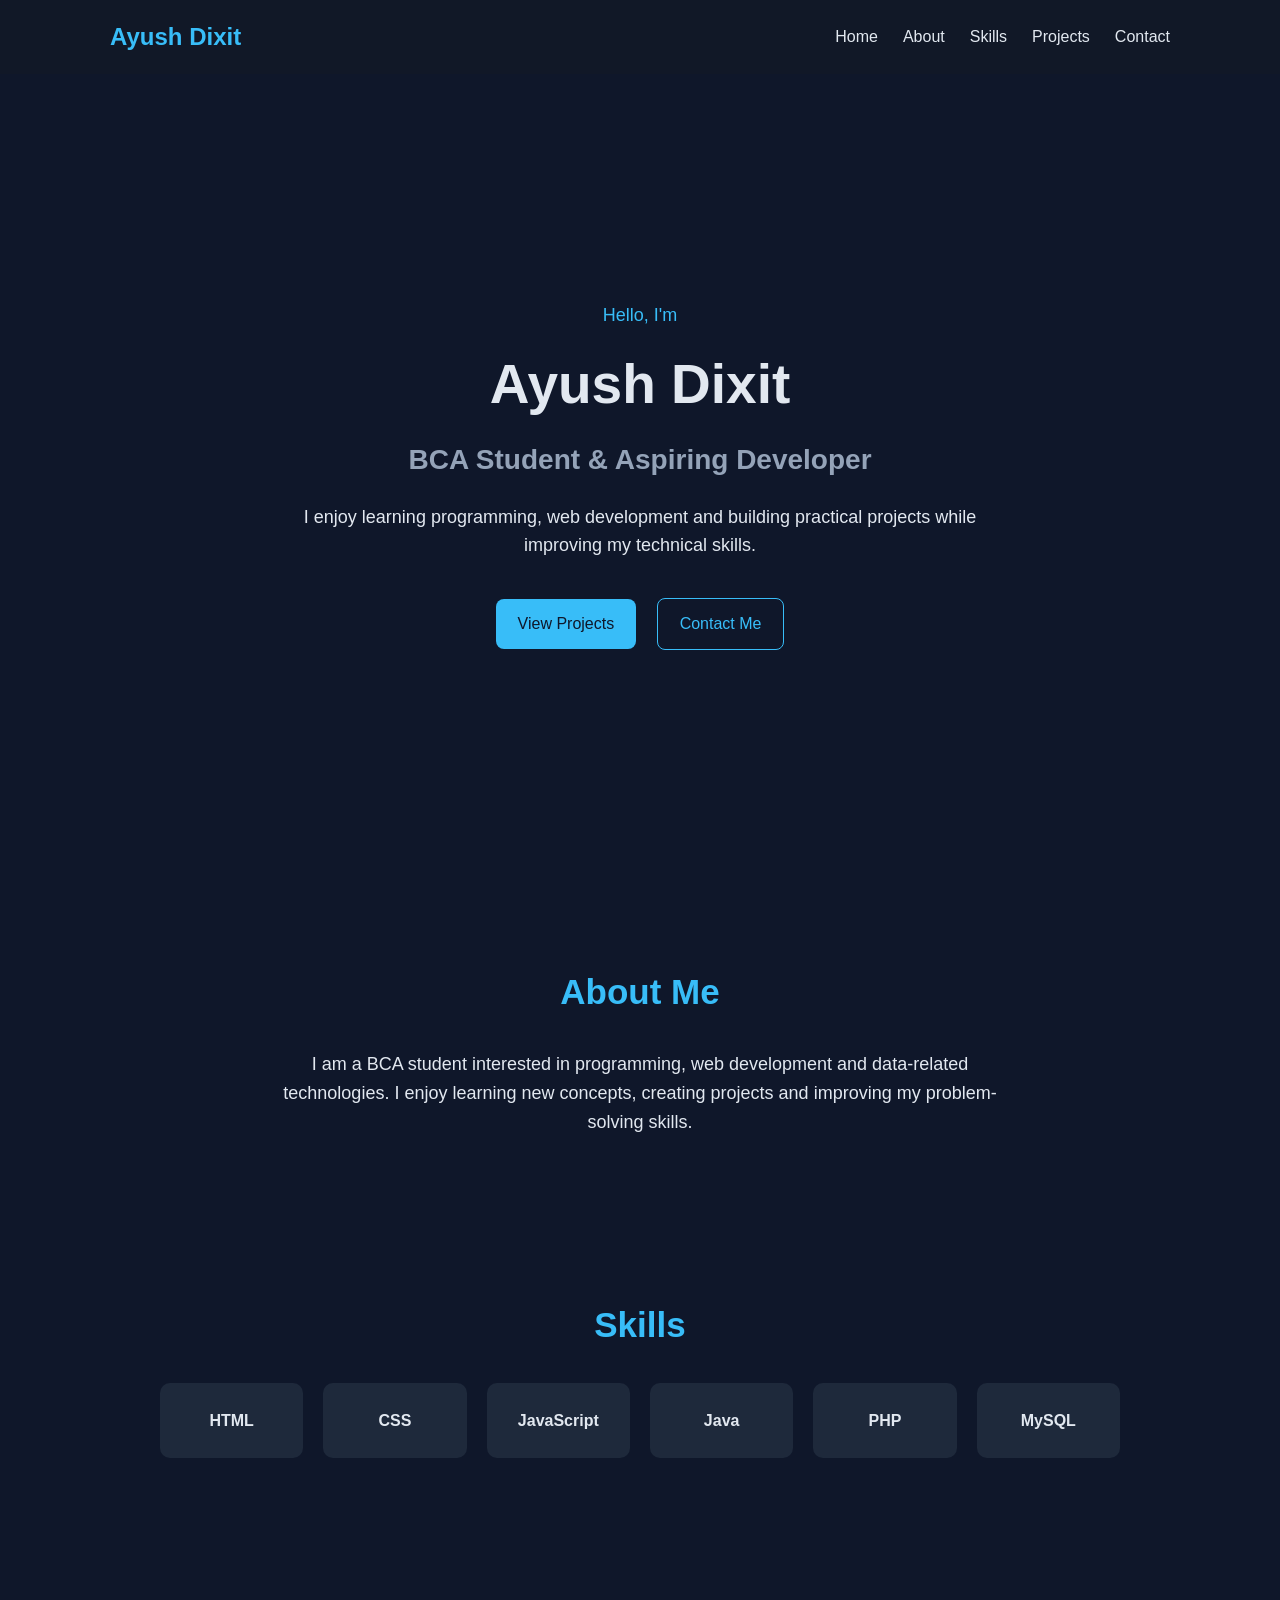
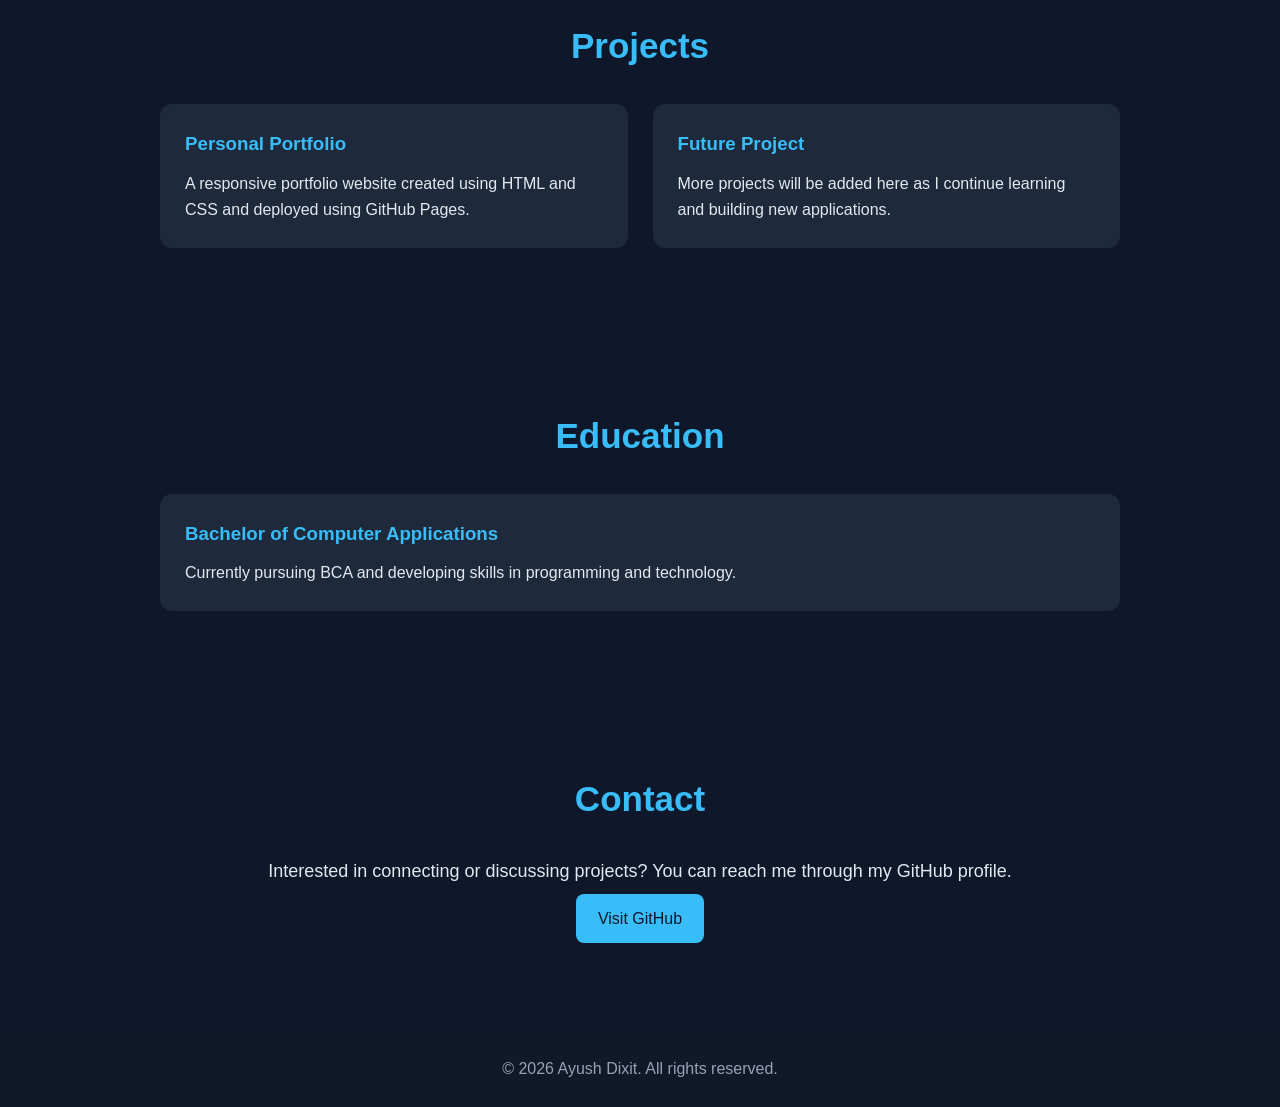
<file: index.html>
<!DOCTYPE html>
<html lang="en">
<head>
    <meta charset="UTF-8">
    <meta name="viewport" content="width=device-width, initial-scale=1.0">

    <title>Ayush Dixit | Portfolio</title>

    <meta name="description"
          content="Ayush Dixit's portfolio showcasing skills, projects, education and web development work.">

    <link rel="stylesheet" href="style.css">
</head>

<body>

    <header>
        <nav>
            <h2 class="logo">Ayush Dixit</h2>

            <ul>
                <li><a href="#home">Home</a></li>
                <li><a href="#about">About</a></li>
                <li><a href="#skills">Skills</a></li>
                <li><a href="#projects">Projects</a></li>
                <li><a href="#contact">Contact</a></li>
            </ul>
        </nav>
    </header>

    <main>

        <section id="home" class="hero">
            <div class="hero-content">
                <p class="intro">Hello, I'm</p>

                <h1>Ayush Dixit</h1>

                <h2>BCA Student & Aspiring Developer</h2>

                <p>
                    I enjoy learning programming, web development and building
                    practical projects while improving my technical skills.
                </p>

                <div class="buttons">
                    <a href="#projects" class="btn primary-btn">View Projects</a>
                    <a href="#contact" class="btn secondary-btn">Contact Me</a>
                </div>
            </div>
        </section>


        <section id="about" class="section">
            <h2 class="section-title">About Me</h2>

            <p class="section-text">
                I am a BCA student interested in programming, web development
                and data-related technologies. I enjoy learning new concepts,
                creating projects and improving my problem-solving skills.
            </p>
        </section>


        <section id="skills" class="section">
            <h2 class="section-title">Skills</h2>

            <div class="skills-container">
                <div class="skill-card">HTML</div>
                <div class="skill-card">CSS</div>
                <div class="skill-card">JavaScript</div>
                <div class="skill-card">Java</div>
                <div class="skill-card">PHP</div>
                <div class="skill-card">MySQL</div>
            </div>
        </section>


        <section id="projects" class="section">
            <h2 class="section-title">Projects</h2>

            <div class="projects-container">

                <div class="project-card">
                    <h3>Personal Portfolio</h3>

                    <p>
                        A responsive portfolio website created using HTML and CSS
                        and deployed using GitHub Pages.
                    </p>
                </div>

                <div class="project-card">
                    <h3>Future Project</h3>

                    <p>
                        More projects will be added here as I continue learning
                        and building new applications.
                    </p>
                </div>

            </div>
        </section>


        <section id="education" class="section">
            <h2 class="section-title">Education</h2>

            <div class="education-card">
                <h3>Bachelor of Computer Applications</h3>
                <p>Currently pursuing BCA and developing skills in programming and technology.</p>
            </div>
        </section>


        <section id="contact" class="section">
            <h2 class="section-title">Contact</h2>

            <p class="section-text">
                Interested in connecting or discussing projects? You can reach me
                through my GitHub profile.
            </p>

            <a
                href="https://github.com/AyushDixit-015"
                target="_blank"
                class="btn primary-btn">
                Visit GitHub
            </a>
        </section>

    </main>


    <footer>
        <p>© 2026 Ayush Dixit. All rights reserved.</p>
    </footer>

</body>
</html>
</file>
<file: style.css>
* {
    margin: 0;
    padding: 0;
    box-sizing: border-box;
}

html {
    scroll-behavior: smooth;
}

body {
    font-family: Arial, sans-serif;
    background: #0f172a;
    color: #e2e8f0;
    line-height: 1.6;
}

header {
    background: #111827;
    position: sticky;
    top: 0;
    z-index: 1000;
}

nav {
    max-width: 1100px;
    margin: auto;
    padding: 18px 20px;

    display: flex;
    justify-content: space-between;
    align-items: center;
}

.logo {
    color: #38bdf8;
}

nav ul {
    list-style: none;
    display: flex;
    gap: 25px;
}

nav a {
    color: #e2e8f0;
    text-decoration: none;
    transition: 0.3s;
}

nav a:hover {
    color: #38bdf8;
}

.hero {
    min-height: 90vh;

    display: flex;
    align-items: center;
    justify-content: center;

    text-align: center;

    padding: 40px 20px;
}

.hero-content {
    max-width: 750px;
}

.intro {
    color: #38bdf8;
    font-size: 20px;
}

.hero h1 {
    font-size: 55px;
    margin: 10px 0;
}

.hero h2 {
    font-size: 28px;
    color: #94a3b8;
    margin-bottom: 20px;
}

.hero p {
    font-size: 18px;
}

.buttons {
    margin-top: 30px;
}

.btn {
    display: inline-block;

    padding: 12px 22px;
    margin: 8px;

    border-radius: 8px;

    text-decoration: none;

    transition: 0.3s;
}

.primary-btn {
    background: #38bdf8;
    color: #0f172a;
}

.primary-btn:hover {
    background: #0ea5e9;
}

.secondary-btn {
    border: 1px solid #38bdf8;
    color: #38bdf8;
}

.secondary-btn:hover {
    background: #38bdf8;
    color: #0f172a;
}

.section {
    max-width: 1000px;
    margin: auto;

    padding: 80px 20px;

    text-align: center;
}

.section-title {
    font-size: 35px;
    margin-bottom: 30px;

    color: #38bdf8;
}

.section-text {
    max-width: 750px;
    margin: auto;

    font-size: 18px;
}

.skills-container {
    display: grid;

    grid-template-columns: repeat(auto-fit, minmax(130px, 1fr));

    gap: 20px;
}

.skill-card {
    background: #1e293b;

    padding: 25px;

    border-radius: 10px;

    font-weight: bold;

    transition: 0.3s;
}

.skill-card:hover {
    transform: translateY(-5px);
}

.projects-container {
    display: grid;

    grid-template-columns: repeat(auto-fit, minmax(250px, 1fr));

    gap: 25px;
}

.project-card,
.education-card {
    background: #1e293b;

    padding: 25px;

    border-radius: 12px;

    text-align: left;
}

.project-card h3,
.education-card h3 {
    color: #38bdf8;
    margin-bottom: 12px;
}

footer {
    background: #111827;

    text-align: center;

    padding: 25px;

    color: #94a3b8;
}

@media (max-width: 700px) {

    nav {
        flex-direction: column;
        gap: 15px;
    }

    nav ul {
        flex-wrap: wrap;
        justify-content: center;

        gap: 15px;
    }

    .hero h1 {
        font-size: 40px;
    }

    .hero h2 {
        font-size: 22px;
    }
}
</file>
